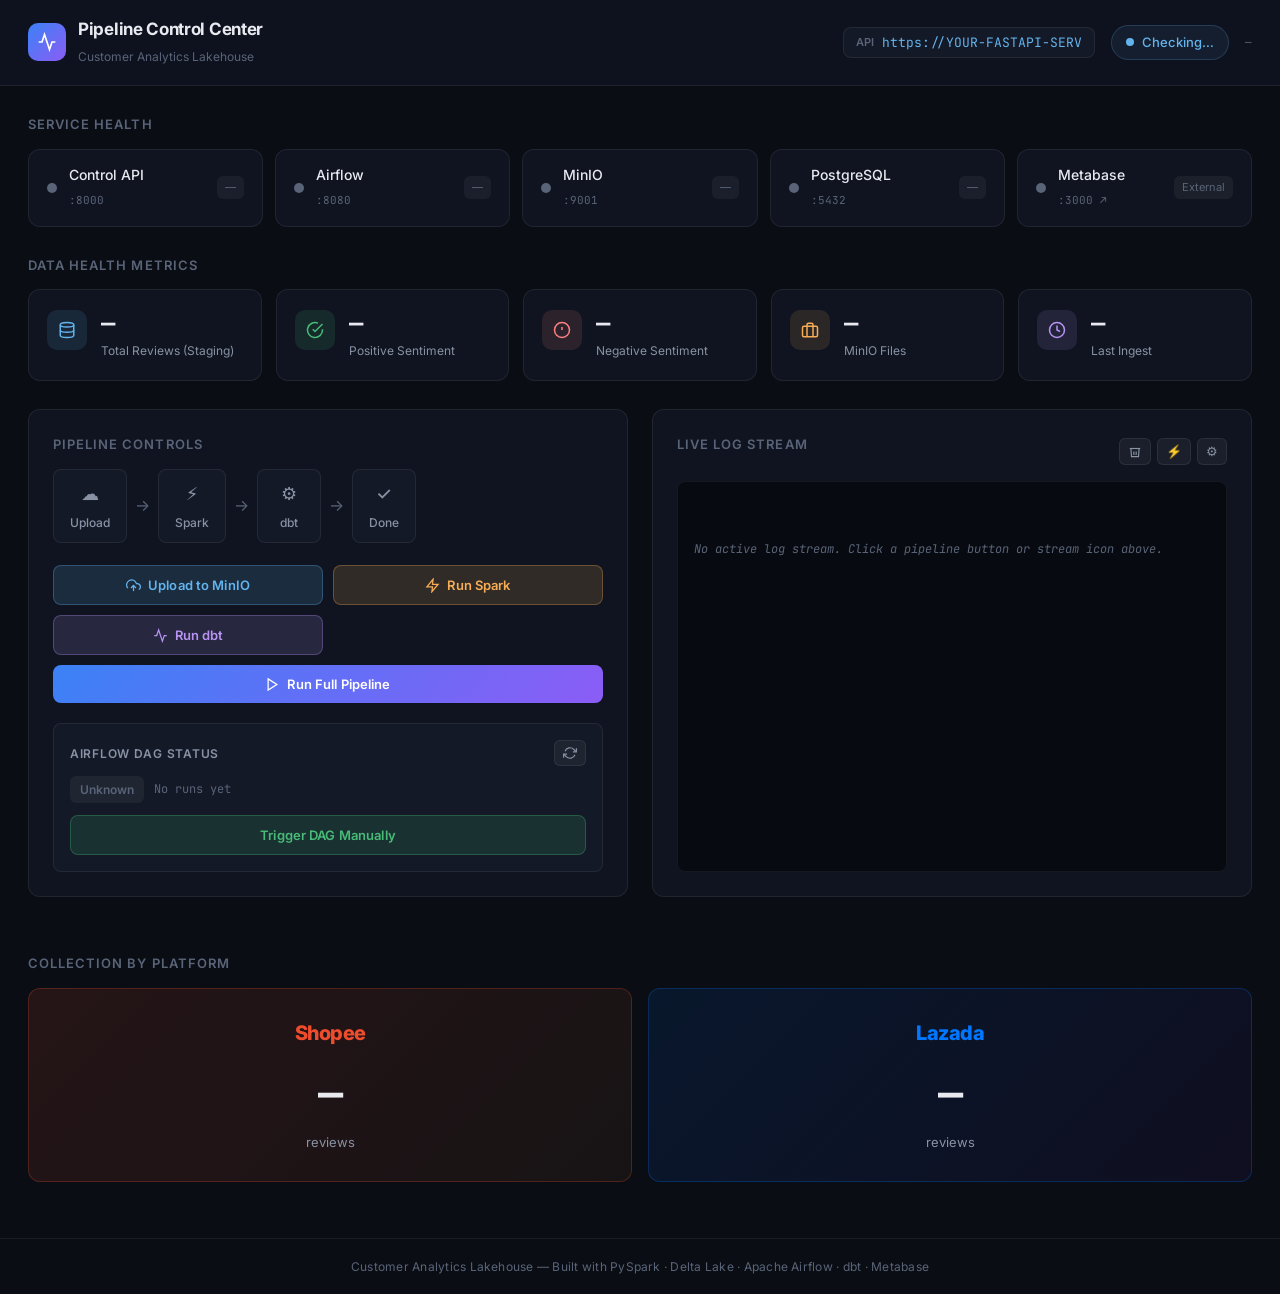
<file: index.html>
<!DOCTYPE html>
<html lang="en">
<head>
  <meta charset="UTF-8" />
  <meta name="viewport" content="width=device-width, initial-scale=1.0" />
  <title>Analytics Lakehouse — Pipeline Control Center</title>
  <meta name="description" content="Real-time monitoring and orchestration dashboard for the Customer Analytics Lakehouse Pipeline." />
  <link rel="preconnect" href="https://fonts.googleapis.com" />
  <link href="https://fonts.googleapis.com/css2?family=Inter:wght@300;400;500;600;700&family=JetBrains+Mono:wght@400;500&display=swap" rel="stylesheet" />
  <link rel="stylesheet" href="style.css" />
</head>
<body>

  <!-- ===== HEADER ===== -->
  <header class="header">
    <div class="header-left">
      <div class="logo">
        <div class="logo-icon">
          <svg viewBox="0 0 24 24" fill="none" stroke="currentColor" stroke-width="2"><polyline points="22 12 18 12 15 21 9 3 6 12 2 12"/></svg>
        </div>
        <div>
          <h1>Pipeline Control Center</h1>
          <span class="header-sub">Customer Analytics Lakehouse</span>
        </div>
      </div>
    </div>
    <div class="header-right">
      <div class="api-target">
        <span class="label">API</span>
        <input id="apiBase" type="text" value="https://YOUR-FASTAPI-SERVICE.up.railway.app" />
      </div>
      <div id="globalStatus" class="global-status status-checking">
        <div class="pulse"></div>
        <span>Checking…</span>
      </div>
      <span class="last-refresh" id="lastRefresh">—</span>
    </div>
  </header>

  <main class="main">

    <!-- ===== SERVICE STATUS BAR ===== -->
    <section class="section">
      <h2 class="section-title">Service Health</h2>
      <div class="service-grid" id="serviceGrid">
        <div class="service-card" id="svc-api">
          <div class="svc-dot"></div>
          <div class="svc-info">
            <span class="svc-name">Control API</span>
            <span class="svc-url">:8000</span>
          </div>
          <span class="svc-badge">—</span>
        </div>
        <div class="service-card" id="svc-airflow">
          <div class="svc-dot"></div>
          <div class="svc-info">
            <span class="svc-name">Airflow</span>
            <span class="svc-url">:8080</span>
          </div>
          <span class="svc-badge">—</span>
        </div>
        <div class="service-card" id="svc-minio">
          <div class="svc-dot"></div>
          <div class="svc-info">
            <span class="svc-name">MinIO</span>
            <span class="svc-url">:9001</span>
          </div>
          <span class="svc-badge">—</span>
        </div>
        <div class="service-card" id="svc-postgres">
          <div class="svc-dot"></div>
          <div class="svc-info">
            <span class="svc-name">PostgreSQL</span>
            <span class="svc-url">:5432</span>
          </div>
          <span class="svc-badge">—</span>
        </div>
        <a href="#" id="link-metabase" target="_blank" class="service-card service-card--link">
          <div class="svc-dot svc-dot--neutral"></div>
          <div class="svc-info">
            <span class="svc-name">Metabase</span>
            <span class="svc-url">:3000 ↗</span>
          </div>
          <span class="svc-badge">External</span>
        </a>
      </div>
    </section>

    <!-- ===== METRICS ROW ===== -->
    <section class="section">
      <h2 class="section-title">Data Health Metrics</h2>
      <div class="metrics-grid">
        <div class="metric-card">
          <div class="metric-icon metric-icon--blue">
            <svg viewBox="0 0 24 24" fill="none" stroke="currentColor" stroke-width="2"><ellipse cx="12" cy="5" rx="9" ry="3"/><path d="M21 12c0 1.66-4 3-9 3s-9-1.34-9-3"/><path d="M3 5v14c0 1.66 4 3 9 3s9-1.34 9-3V5"/></svg>
          </div>
          <div class="metric-body">
            <div class="metric-value" id="m-total">—</div>
            <div class="metric-label">Total Reviews (Staging)</div>
          </div>
        </div>
        <div class="metric-card">
          <div class="metric-icon metric-icon--green">
            <svg viewBox="0 0 24 24" fill="none" stroke="currentColor" stroke-width="2"><path d="M22 11.08V12a10 10 0 1 1-5.93-9.14"/><polyline points="22 4 12 14.01 9 11.01"/></svg>
          </div>
          <div class="metric-body">
            <div class="metric-value" id="m-positive">—</div>
            <div class="metric-label">Positive Sentiment</div>
          </div>
        </div>
        <div class="metric-card">
          <div class="metric-icon metric-icon--red">
            <svg viewBox="0 0 24 24" fill="none" stroke="currentColor" stroke-width="2"><circle cx="12" cy="12" r="10"/><line x1="12" y1="8" x2="12" y2="12"/><line x1="12" y1="16" x2="12.01" y2="16"/></svg>
          </div>
          <div class="metric-body">
            <div class="metric-value" id="m-negative">—</div>
            <div class="metric-label">Negative Sentiment</div>
          </div>
        </div>
        <div class="metric-card">
          <div class="metric-icon metric-icon--amber">
            <svg viewBox="0 0 24 24" fill="none" stroke="currentColor" stroke-width="2"><rect x="2" y="7" width="20" height="14" rx="2"/><path d="M16 21V5a2 2 0 0 0-2-2h-4a2 2 0 0 0-2 2v16"/></svg>
          </div>
          <div class="metric-body">
            <div class="metric-value" id="m-buckets">—</div>
            <div class="metric-label">MinIO Files</div>
          </div>
        </div>
        <div class="metric-card">
          <div class="metric-icon metric-icon--purple">
            <svg viewBox="0 0 24 24" fill="none" stroke="currentColor" stroke-width="2"><circle cx="12" cy="12" r="10"/><polyline points="12 6 12 12 16 14"/></svg>
          </div>
          <div class="metric-body">
            <div class="metric-value" id="m-lastingest">—</div>
            <div class="metric-label">Last Ingest</div>
          </div>
        </div>
      </div>
    </section>

    <div class="two-col">

      <!-- ===== PIPELINE CONTROL PANEL ===== -->
      <section class="section panel-section">
        <h2 class="section-title">Pipeline Controls</h2>

        <!-- Flow Steps -->
        <div class="flow-bar">
          <div class="flow-step" id="flow-upload">
            <div class="flow-icon">☁</div>
            <span>Upload</span>
          </div>
          <div class="flow-arrow">→</div>
          <div class="flow-step" id="flow-spark">
            <div class="flow-icon">⚡</div>
            <span>Spark</span>
          </div>
          <div class="flow-arrow">→</div>
          <div class="flow-step" id="flow-dbt">
            <div class="flow-icon">⚙</div>
            <span>dbt</span>
          </div>
          <div class="flow-arrow">→</div>
          <div class="flow-step" id="flow-done">
            <div class="flow-icon">✓</div>
            <span>Done</span>
          </div>
        </div>

        <!-- Buttons -->
        <div class="btn-group">
          <button class="btn btn--upload" id="btn-upload" onclick="runStep('upload')">
            <svg viewBox="0 0 24 24" fill="none" stroke="currentColor" stroke-width="2"><polyline points="16 16 12 12 8 16"/><line x1="12" y1="12" x2="12" y2="21"/><path d="M20.39 18.39A5 5 0 0 0 18 9h-1.26A8 8 0 1 0 3 16.3"/></svg>
            Upload to MinIO
          </button>
          <button class="btn btn--spark" id="btn-spark" onclick="runStep('spark')">
            <svg viewBox="0 0 24 24" fill="none" stroke="currentColor" stroke-width="2"><polygon points="13 2 3 14 12 14 11 22 21 10 12 10 13 2"/></svg>
            Run Spark
          </button>
          <button class="btn btn--dbt" id="btn-dbt" onclick="runStep('dbt')">
            <svg viewBox="0 0 24 24" fill="none" stroke="currentColor" stroke-width="2"><polyline points="22 12 18 12 15 21 9 3 6 12 2 12"/></svg>
            Run dbt
          </button>
          <button class="btn btn--all" id="btn-all" onclick="runStep('run-all')">
            <svg viewBox="0 0 24 24" fill="none" stroke="currentColor" stroke-width="2"><polygon points="5 3 19 12 5 21 5 3"/></svg>
            Run Full Pipeline
          </button>
        </div>

        <!-- DAG Status -->
        <div class="dag-status-box">
          <div class="dag-header">
            <span class="dag-label">Airflow DAG Status</span>
            <button class="btn-icon" onclick="refreshDagStatus()" title="Refresh">
              <svg viewBox="0 0 24 24" fill="none" stroke="currentColor" stroke-width="2" width="14" height="14"><polyline points="23 4 23 10 17 10"/><polyline points="1 20 1 14 7 14"/><path d="M3.51 9a9 9 0 0 1 14.85-3.36L23 10M1 14l4.64 4.36A9 9 0 0 0 20.49 15"/></svg>
            </button>
          </div>
          <div class="dag-body">
            <span id="dag-status-badge" class="dag-badge dag-badge--unknown">unknown</span>
            <span id="dag-run-id" class="dag-run-id">No runs yet</span>
          </div>
          <div id="dag-start" class="dag-time"></div>
          <button class="btn btn--trigger" style="margin-top:12px" onclick="triggerDag()">
            Trigger DAG Manually
          </button>
        </div>
      </section>

      <!-- ===== LIVE LOG VIEWER ===== -->
      <section class="section log-section">
        <div class="log-header">
          <h2 class="section-title">Live Log Stream</h2>
          <div class="log-controls">
            <button class="btn-icon" onclick="clearLog()" title="Clear">
              <svg viewBox="0 0 24 24" fill="none" stroke="currentColor" stroke-width="2" width="14" height="14"><polyline points="3 6 5 6 21 6"/><path d="M19 6l-1 14H6L5 6"/><path d="M10 11v6M14 11v6"/></svg>
            </button>
            <button class="btn-icon" id="btn-stream-spark" onclick="startStream('spark')" title="Stream Spark">⚡</button>
            <button class="btn-icon" id="btn-stream-dbt" onclick="startStream('dbt')" title="Stream dbt">⚙</button>
          </div>
        </div>
        <div class="log-box" id="logBox">
          <div class="log-placeholder">No active log stream. Click a pipeline button or stream icon above.</div>
        </div>
      </section>

    </div>

    <!-- ===== PLATFORM BREAKDOWN ===== -->
    <section class="section">
      <h2 class="section-title">Collection by Platform</h2>
      <div class="platform-grid" id="platformGrid">
        <div class="platform-card platform-card--shopee">
          <div class="platform-logo">Shopee</div>
          <div class="platform-count" id="p-shopee">—</div>
          <div class="platform-label">reviews</div>
        </div>
        <div class="platform-card platform-card--lazada">
          <div class="platform-logo">Lazada</div>
          <div class="platform-count" id="p-lazada">—</div>
          <div class="platform-label">reviews</div>
        </div>
      </div>
    </section>

  </main>

  <footer class="footer">
    Customer Analytics Lakehouse — Built with PySpark · Delta Lake · Apache Airflow · dbt · Metabase
  </footer>

  <script src="app.js"></scri
</file>
<file: style.css>
/* ── Reset & Base ──────────────────────────────────────────────────────── */
*, *::before, *::after { box-sizing: border-box; margin: 0; padding: 0; }

:root {
  --bg:          #0a0d14;
  --bg-card:     #0f1420;
  --bg-card2:    #131926;
  --border:      rgba(255,255,255,0.07);
  --border-glow: rgba(99,179,237,0.3);
  --text-1:      #e8eaf0;
  --text-2:      #8892a4;
  --text-3:      #5a6478;
  --accent:      #63b3ed;
  --accent-2:    #7f9cf5;
  --green:       #48bb78;
  --red:         #fc8181;
  --amber:       #f6ad55;
  --purple:      #b794f4;
  --font:        'Inter', system-ui, sans-serif;
  --mono:        'JetBrains Mono', monospace;
  --radius:      12px;
  --radius-sm:   8px;
  --shadow:      0 4px 24px rgba(0,0,0,0.4);
  --shadow-glow: 0 0 40px rgba(99,179,237,0.08);
}

html { scroll-behavior: smooth; }

body {
  font-family: var(--font);
  background: var(--bg);
  color: var(--text-1);
  min-height: 100vh;
  display: flex;
  flex-direction: column;
  line-height: 1.6;
}

/* ── Header ────────────────────────────────────────────────────────────── */
.header {
  display: flex;
  align-items: center;
  justify-content: space-between;
  padding: 16px 28px;
  background: rgba(15,20,32,0.95);
  border-bottom: 1px solid var(--border);
  backdrop-filter: blur(12px);
  position: sticky;
  top: 0;
  z-index: 100;
  gap: 16px;
  flex-wrap: wrap;
}

.header-left, .header-right {
  display: flex;
  align-items: center;
  gap: 16px;
}

.logo { display: flex; align-items: center; gap: 12px; }

.logo-icon {
  width: 38px;
  height: 38px;
  background: linear-gradient(135deg, #3b82f6, #8b5cf6);
  border-radius: 10px;
  display: flex;
  align-items: center;
  justify-content: center;
  flex-shrink: 0;
}
.logo-icon svg { width: 20px; height: 20px; color: #fff; }

.logo h1 { font-size: 17px; font-weight: 700; letter-spacing: -0.3px; }
.header-sub { font-size: 12px; color: var(--text-3); }

.api-target {
  display: flex;
  align-items: center;
  gap: 8px;
  background: var(--bg-card2);
  border: 1px solid var(--border);
  border-radius: var(--radius-sm);
  padding: 6px 12px;
}
.api-target .label { font-size: 11px; color: var(--text-3); font-weight: 600; text-transform: uppercase; }
.api-target input {
  background: transparent;
  border: none;
  outline: none;
  color: var(--accent);
  font-family: var(--mono);
  font-size: 13px;
  width: 200px;
}

.global-status {
  display: flex;
  align-items: center;
  gap: 8px;
  padding: 6px 14px;
  border-radius: 20px;
  font-size: 13px;
  font-weight: 500;
  border: 1px solid var(--border);
}
.global-status.status-ok { background: rgba(72,187,120,0.12); border-color: rgba(72,187,120,0.3); color: var(--green); }
.global-status.status-degraded { background: rgba(246,173,85,0.12); border-color: rgba(246,173,85,0.3); color: var(--amber); }
.global-status.status-offline, .global-status.status-error { background: rgba(252,129,129,0.12); border-color: rgba(252,129,129,0.3); color: var(--red); }
.global-status.status-checking { background: rgba(99,179,237,0.08); border-color: rgba(99,179,237,0.2); color: var(--accent); }

.pulse {
  width: 8px; height: 8px;
  border-radius: 50%;
  background: currentColor;
  animation: pulse 2s infinite;
}
@keyframes pulse { 0%,100%{opacity:1;transform:scale(1)} 50%{opacity:0.5;transform:scale(0.8)} }

.last-refresh { font-size: 11px; color: var(--text-3); font-family: var(--mono); }

/* ── Main & Sections ────────────────────────────────────────────────────── */
.main { flex: 1; padding: 28px; max-width: 1400px; margin: 0 auto; width: 100%; }

.section { margin-bottom: 28px; }
.section-title {
  font-size: 13px;
  font-weight: 600;
  color: var(--text-3);
  text-transform: uppercase;
  letter-spacing: 0.08em;
  margin-bottom: 14px;
}

.two-col {
  display: grid;
  grid-template-columns: 1fr 1fr;
  gap: 24px;
  margin-bottom: 28px;
}
@media (max-width: 900px) { .two-col { grid-template-columns: 1fr; } }

/* ── Service Cards ──────────────────────────────────────────────────────── */
.service-grid {
  display: flex;
  gap: 12px;
  flex-wrap: wrap;
}

.service-card {
  display: flex;
  align-items: center;
  gap: 12px;
  background: var(--bg-card);
  border: 1px solid var(--border);
  border-radius: var(--radius);
  padding: 14px 18px;
  flex: 1;
  min-width: 160px;
  transition: border-color 0.3s, box-shadow 0.3s;
  text-decoration: none;
  color: inherit;
}
.service-card:hover { border-color: var(--border-glow); box-shadow: var(--shadow-glow); }
.service-card.status-ok    { border-color: rgba(72,187,120,0.35); }
.service-card.status-offline,
.service-card.status-error { border-color: rgba(252,129,129,0.25); }

.svc-dot {
  width: 10px; height: 10px;
  border-radius: 50%;
  background: var(--text-3);
  flex-shrink: 0;
  transition: background 0.3s, box-shadow 0.3s;
}
.svc-dot--neutral { background: var(--text-3); }
.service-card.status-ok .svc-dot { background: var(--green); box-shadow: 0 0 8px rgba(72,187,120,0.6); }
.service-card.status-offline .svc-dot,
.service-card.status-error .svc-dot { background: var(--red); }

.svc-info { flex: 1; }
.svc-name { display: block; font-weight: 500; font-size: 14px; }
.svc-url { font-size: 11px; color: var(--text-3); font-family: var(--mono); }

.svc-badge {
  font-size: 11px;
  padding: 3px 8px;
  border-radius: 6px;
  background: rgba(255,255,255,0.05);
  color: var(--text-3);
}
.service-card.status-ok .svc-badge { background: rgba(72,187,120,0.15); color: var(--green); }
.service-card.status-offline .svc-badge { background: rgba(252,129,129,0.12); color: var(--red); }

/* ── Metrics ────────────────────────────────────────────────────────────── */
.metrics-grid {
  display: grid;
  grid-template-columns: repeat(5, 1fr);
  gap: 14px;
}
@media (max-width: 1100px) { .metrics-grid { grid-template-columns: repeat(3, 1fr); } }
@media (max-width: 600px)  { .metrics-grid { grid-template-columns: repeat(2, 1fr); } }

.metric-card {
  background: var(--bg-card);
  border: 1px solid var(--border);
  border-radius: var(--radius);
  padding: 20px 18px;
  display: flex;
  align-items: flex-start;
  gap: 14px;
  transition: border-color 0.3s;
}
.metric-card:hover { border-color: var(--border-glow); }

.metric-icon {
  width: 40px; height: 40px;
  border-radius: 10px;
  display: flex; align-items: center; justify-content: center;
  flex-shrink: 0;
}
.metric-icon svg { width: 18px; height: 18px; }
.metric-icon--blue   { background: rgba(99,179,237,0.12); color: var(--accent); }
.metric-icon--green  { background: rgba(72,187,120,0.12); color: var(--green); }
.metric-icon--red    { background: rgba(252,129,129,0.12); color: var(--red); }
.metric-icon--amber  { background: rgba(246,173,85,0.12);  color: var(--amber); }
.metric-icon--purple { background: rgba(183,148,244,0.12); color: var(--purple); }

.metric-body { min-width: 0; }
.metric-value {
  font-size: 24px;
  font-weight: 700;
  letter-spacing: -0.5px;
  font-family: var(--mono);
  line-height: 1.2;
}
.metric-label { font-size: 12px; color: var(--text-2); margin-top: 2px; }

/* ── Pipeline Controls ──────────────────────────────────────────────────── */
.panel-section {
  background: var(--bg-card);
  border: 1px solid var(--border);
  border-radius: var(--radius);
  padding: 24px;
}

.flow-bar {
  display: flex;
  align-items: center;
  gap: 8px;
  margin-bottom: 22px;
  flex-wrap: wrap;
}
.flow-step {
  display: flex;
  flex-direction: column;
  align-items: center;
  gap: 4px;
  background: var(--bg-card2);
  border: 1px solid var(--border);
  border-radius: var(--radius-sm);
  padding: 10px 16px;
  font-size: 12px;
  color: var(--text-2);
  font-weight: 500;
  transition: all 0.3s;
  min-width: 64px;
}
.flow-icon { font-size: 18px; }
.flow-step.active {
  border-color: var(--accent);
  color: var(--accent);
  background: rgba(99,179,237,0.08);
  box-shadow: 0 0 14px rgba(99,179,237,0.15);
}
.flow-step.done { border-color: var(--green); color: var(--green); background: rgba(72,187,120,0.08); }
.flow-step.error { border-color: var(--red); color: var(--red); background: rgba(252,129,129,0.08); }
.flow-arrow { color: var(--text-3); font-size: 16px; }

.btn-group {
  display: grid;
  grid-template-columns: 1fr 1fr;
  gap: 10px;
  margin-bottom: 20px;
}

.btn {
  display: flex;
  align-items: center;
  justify-content: center;
  gap: 7px;
  padding: 11px 16px;
  border: none;
  border-radius: var(--radius-sm);
  font-family: var(--font);
  font-size: 13px;
  font-weight: 600;
  cursor: pointer;
  transition: all 0.2s;
  letter-spacing: 0.01em;
}
.btn svg { width: 15px; height: 15px; flex-shrink: 0; }
.btn:active { transform: scale(0.97); }
.btn:disabled { opacity: 0.5; cursor: not-allowed; }

.btn--upload { background: rgba(99,179,237,0.15); color: var(--accent); border: 1px solid rgba(99,179,237,0.3); }
.btn--upload:hover { background: rgba(99,179,237,0.25); }
.btn--spark  { background: rgba(246,173,85,0.15); color: var(--amber); border: 1px solid rgba(246,173,85,0.3); }
.btn--spark:hover { background: rgba(246,173,85,0.25); }
.btn--dbt    { background: rgba(183,148,244,0.15); color: var(--purple); border: 1px solid rgba(183,148,244,0.3); }
.btn--dbt:hover { background: rgba(183,148,244,0.25); }
.btn--all    { background: linear-gradient(135deg,#3b82f6,#8b5cf6); color:#fff; grid-column: span 2; }
.btn--all:hover { filter: brightness(1.1); box-shadow: 0 4px 20px rgba(99,102,241,0.4); }
.btn--trigger { background: rgba(72,187,120,0.15); color: var(--green); border: 1px solid rgba(72,187,120,0.3); width: 100%; }
.btn--trigger:hover { background: rgba(72,187,120,0.25); }

.btn.running {
  animation: shimmer 1.5s infinite;
  pointer-events: none;
}
@keyframes shimmer { 0%,100%{opacity:1} 50%{opacity:0.6} }

/* ── DAG Status ─────────────────────────────────────────────────────────── */
.dag-status-box {
  background: var(--bg-card2);
  border: 1px solid var(--border);
  border-radius: var(--radius-sm);
  padding: 16px;
}
.dag-header { display: flex; align-items: center; justify-content: space-between; margin-bottom: 10px; }
.dag-label { font-size: 12px; font-weight: 600; color: var(--text-2); text-transform: uppercase; letter-spacing: 0.06em; }
.dag-body { display: flex; align-items: center; gap: 10px; }
.dag-badge {
  padding: 4px 10px;
  border-radius: 6px;
  font-size: 12px;
  font-weight: 600;
  text-transform: capitalize;
}
.dag-badge--success  { background: rgba(72,187,120,0.15); color: var(--green); }
.dag-badge--running  { background: rgba(99,179,237,0.15); color: var(--accent); }
.dag-badge--failed   { background: rgba(252,129,129,0.15); color: var(--red); }
.dag-badge--unknown  { background: rgba(255,255,255,0.05); color: var(--text-3); }
.dag-run-id { font-size: 12px; color: var(--text-3); font-family: var(--mono); overflow: hidden; text-overflow: ellipsis; white-space: nowrap; }
.dag-time { font-size: 11px; color: var(--text-3); margin-top: 6px; font-family: var(--mono); }

.btn-icon {
  background: rgba(255,255,255,0.05);
  border: 1px solid var(--border);
  border-radius: 6px;
  padding: 5px 8px;
  cursor: pointer;
  color: var(--text-2);
  font-size: 13px;
  display: flex;
  align-items: center;
  gap: 4px;
  transition: all 0.2s;
}
.btn-icon:hover { background: rgba(255,255,255,0.1); color: var(--text-1); }

/* ── Log Viewer ─────────────────────────────────────────────────────────── */
.log-section {
  background: var(--bg-card);
  border: 1px solid var(--border);
  border-radius: var(--radius);
  padding: 24px;
  display: flex;
  flex-direction: column;
}
.log-header { display: flex; align-items: center; justify-content: space-between; margin-bottom: 12px; }
.log-controls { display: flex; gap: 6px; }

.log-box {
  flex: 1;
  background: #070a10;
  border: 1px solid rgba(255,255,255,0.06);
  border-radius: var(--radius-sm);
  padding: 16px;
  font-family: var(--mono);
  font-size: 12px;
  line-height: 1.7;
  color: #9ca3af;
  height: 340px;
  overflow-y: auto;
  overflow-x: auto;
  white-space: pre-wrap;
  word-break: break-all;
}
.log-box::-webkit-scrollbar { width: 5px; }
.log-box::-webkit-scrollbar-track { background: transparent; }
.log-box::-webkit-scrollbar-thumb { background: rgba(255,255,255,0.1); border-radius: 3px; }
.log-placeholder { color: var(--text-3); font-style: italic; }
.log-line-info    { color: #63b3ed; }
.log-line-warn    { color: #f6ad55; }
.log-line-error   { color: #fc8181; }
.log-line-success { color: #48bb78; }
.log-line-exit    { color: var(--purple); font-weight: 600; }

/* ── Platform Breakdown ─────────────────────────────────────────────────── */
.platform-grid { display: flex; gap: 16px; }

.platform-card {
  flex: 1;
  border-radius: var(--radius);
  padding: 28px 24px;
  text-align: center;
  border: 1px solid var(--border);
  transition: transform 0.2s, box-shadow 0.2s;
}
.platform-card:hover { transform: translateY(-2px); box-shadow: var(--shadow); }
.platform-card--shopee {
  background: linear-gradient(135deg, rgba(238,77,45,0.12), rgba(238,130,45,0.06));
  border-color: rgba(238,77,45,0.25);
}
.platform-card--lazada {
  background: linear-gradient(135deg, rgba(0,119,255,0.1), rgba(80,47,182,0.08));
  border-color: rgba(0,119,255,0.25);
}
.platform-logo { font-size: 20px; font-weight: 800; margin-bottom: 12px; letter-spacing: -0.5px; }
.platform-card--shopee .platform-logo { color: #ee4d2d; }
.platform-card--lazada .platform-logo { color: #0077ff; }
.platform-count { font-size: 42px; font-weight: 700; font-family: var(--mono); letter-spacing: -1px; }
.platform-label { font-size: 13px; color: var(--text-2); margin-top: 4px; }

/* ── Footer ─────────────────────────────────────────────────────────────── */
.footer {
  text-align: center;
  padding: 18px;
  font-size: 12px;
  color: var(--text-3);
  border-top: 1px solid var(--border);
  letter-spacing: 0.02em;
}
</file>
